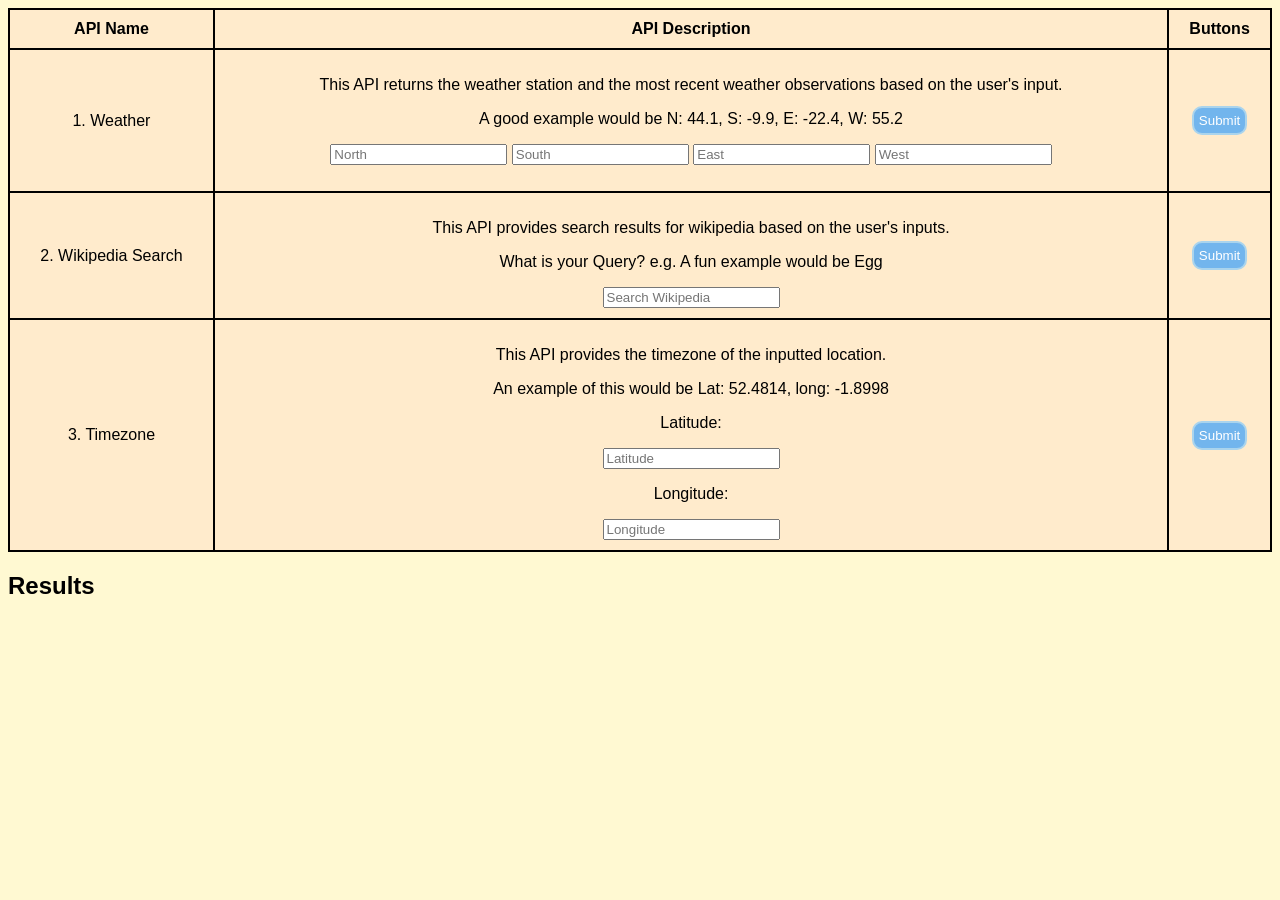
<file: task/index.html>
<!DOCTYPE html>
<html lang="en">
<head>
    <meta charset="UTF-8">
    <title>Theory to Practice</title>
    <meta name="viewport" content="width=device-width, initial-scale=1.0">

    <link href="libs/css/style.css" rel="stylesheet">

</head>
<body>
    
    <table>
        <thead>
            <tr>
                <th>API Name</th>
                <th>API Description</th>
                <th>Buttons</th>
            </tr>
        </thead>

        <tbody>
            <tr>
                <td>1. Weather</td>
                <td>
                    <p>This API returns the weather station and the most recent weather observations based on the user's input.</p>
                    <p>A good example would be N: 44.1, S: -9.9, E: -22.4, W: 55.2</p>
                    <p>
                        <input type="number" id="north" placeholder="North">
                        <input type="number" id="south" placeholder="South">
                        <input type="number" id="east" placeholder="East">
                        <input type="number" id="west" placeholder="West">
                    </p>
                </td>
                <td><button id="btnOne">Submit</button></td>
            </tr>

            <tr>
                <td>2. Wikipedia Search</td>
                <td>
                    <p>This API provides search results for wikipedia based on the user's inputs.</p>
                    <p>What is your Query? e.g. A fun example would be Egg</p><input type="text" id="search" placeholder="Search Wikipedia">
                </td>
                <td><button id="btnTwo">Submit</button></td>
            </tr>

            <tr>
                <td>3. Timezone</td>
                <td>
                    <p>This API provides the timezone of the inputted location.</p>
                    <p>An example of this would be Lat: 52.4814, long: -1.8998</p>
                    <p>Latitude:</p><input type="text" id="lat" placeholder="Latitude">
                    <p>Longitude:</p><input type="text" id="lng" placeholder="Longitude">
                </td>
                <td><button id="btnThree">Submit</button></td>
            </tr>
        </tbody>
    </table>

    <div class="results-box">
        <h2>Results</h2>
        <p id="txtA"></p>
        <p id="txtB"></p>
        <p id="txtC"></p>
        <p id="txtD"></p>
    </div>

    <div id="preloader"></div>

    <script type="application/javascript" src="https://code.jquery.com/jquery-3.6.0.min.js"></script>
    <script type="application/javascript" src="libs/js/script.js"></script>

</body>
</html>
</file>
<file: task/libs/css/style.css>
/*#preloader {
    position:fixed;
    top:0;
    left:0;
    right:0;
    bottom:0;
    z-index:9999;
    overflow:hidden;
    background:#fff;
}

#preloader:before{
    content:'';
    position:fixed;
    top:calc(50% - 30px);
    left:calc(50% - 30px);
    border: 6px solid #f2f2f2;
    border-top: 6px solid #56829e;
    border-radius: 50%;
    width: 60px;
    height: 60px;
    -webkit-animation: animate-preloader 1s linear infinite;
    animation: animate-preloader 1s linear infinite;
}

@-webkit-keyframes animate-preloader {
    0%{
        -webkit-transform:rotate(0deg);
        transform:rotate(360deg);
    }
    100%{
        -webkit-transform:rotate(360deg);
        transform:rotate(360deg);
    }
}

@keyframes animate-preloader {
    0%{
        -webkit-transform:rotate(0deg);
        transform:rotate(0deg);
    }
    100%{
        -webkit-transform:rotate(360deg);
        transform:rotate(360deg);
    }
}
*/


body{
    font-family: 'Poppins', sans-serif;
    background-color: #FFF9D2;
}

table {
    width: 100%;
    background: #FFEBCC;
    border: 2px solid black;
    border-collapse: collapse;
    
}

th, td {
    border: 2px solid black;
    padding: 10px;
    text-align: center;
}

#btnOne, #btnTwo, #btnThree {
    background-color: #72b5ed;
    color: white;
    border: 2px solid #aad4ed;
    padding: 5px;
    border-radius: 10px;
}
</file>
